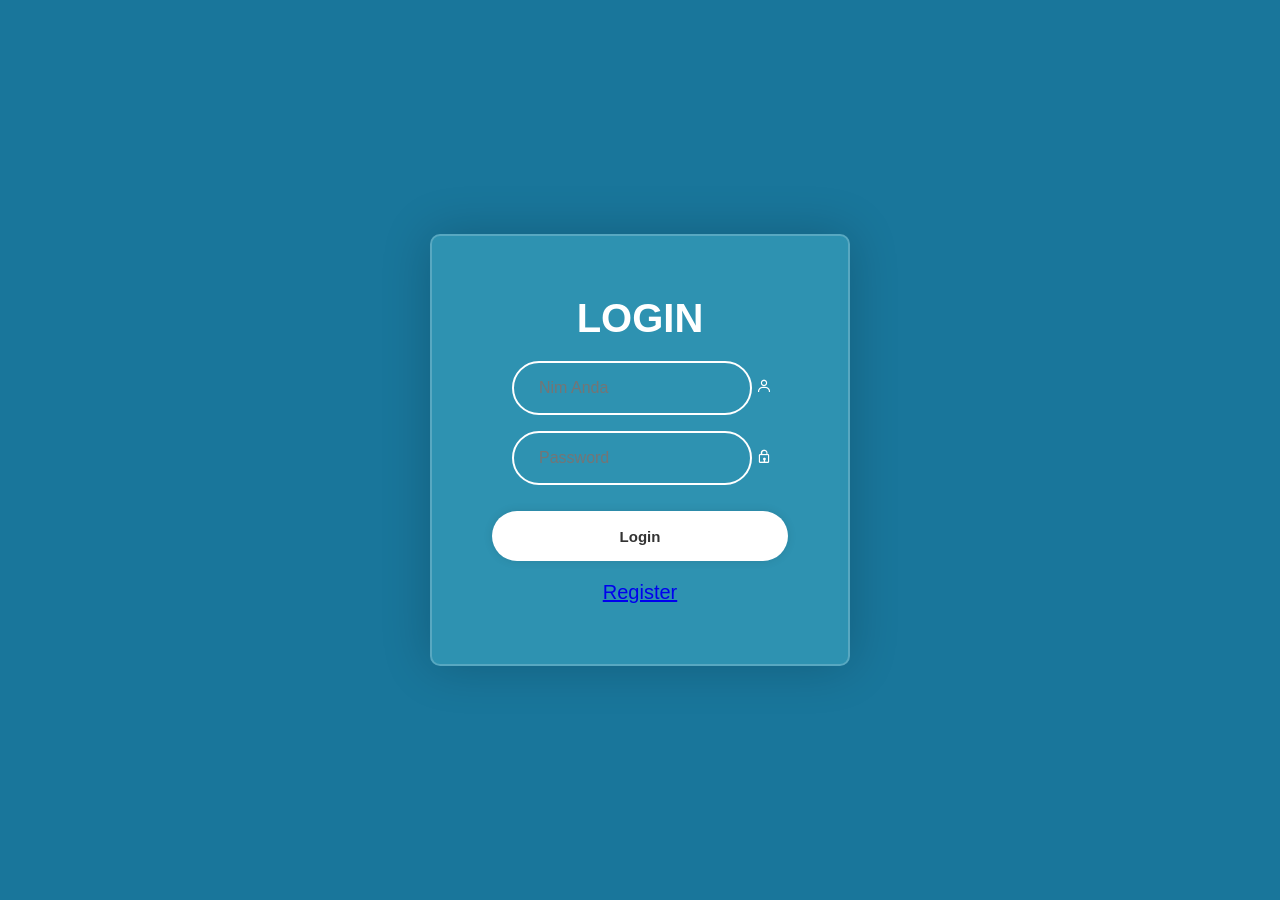
<file: html and css/Index.html>
<!DOCTYPE html>
<html lang="en">
<head>
    <meta charset="UTF-8">
    <meta name="viewport" content="width=device-width, initial-scale=1.0">
    <title>MENU LOGIN</title>
    <link rel="stylesheet" href="style.css">
    <link href='https://unpkg.com/boxicons@2.1.4/css/boxicons.min.css' rel='stylesheet'>
</head>
<body>

 <form action="login.php" method="POST">
    <div class="wrapper">
        <form action="">
            <h1>LOGIN</h1>
            <div class="input-box">
            <input type="text" name="nim" placeholder="Nim Anda" required>
            <i class='bx bx-user'></i>
        </div> 
            <div class="input-box">
            <input type="password" name="password" placeholder="Password" required>
            <i class='bx bx-lock'></i>
        </div> 
        <a href="home.html">
        <button type="submit" class="btn">Login</button>
         </a>
        <div class="register-link">
             <a href="Register.html">Register</a>
        </div>
        </form>
    </div>
</form> 

    </div>

</body>
</html>
</file>
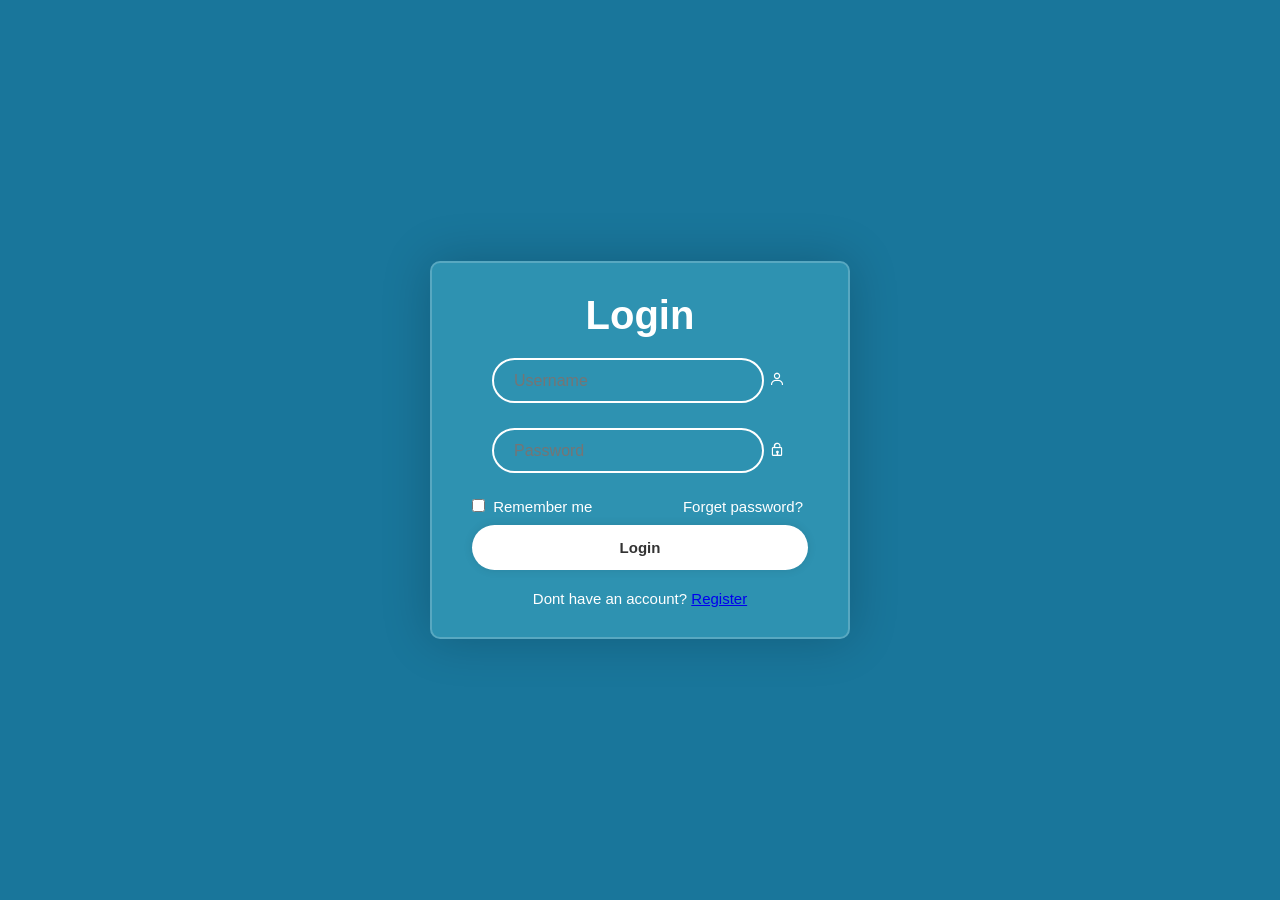
<file: Implementasi Antarmuka/Index.html>
<!DOCTYPE html>
<html lang="en">
<head>
    <meta charset="UTF-8">
    <meta name="viewport" content="width=device-width, initial-scale=1.0">
    <title>MENU LOGIN</title>
    <link rel="stylesheet" href="style.css">
    <link href='https://unpkg.com/boxicons@2.1.4/css/boxicons.min.css' rel='stylesheet'>
</head>
<body>
    
    <div class="wrapper">
        <form action="">
            <h1>Login</h1>
            <div class="input-box">
            <input type="text" placeholder="Username" required>
            <i class='bx bx-user'></i>
        </div> 
            <div class="input-box">
            <input type="password" placeholder="Password" required>
            <i class='bx bx-lock'></i>
        </div> 

        <div class="remember-forgot">
            <label><input type="checkbox"> Remember me</label>
            <a href="#">Forget password?</a>
        </div>

        <button type="submit" class="btn">Login</button>
        <div class="register-link">
            <p> Dont have an account? <a href="#">Register</a></p>
        </div>
        </form>
    </div>

</body>
</html>
</file>
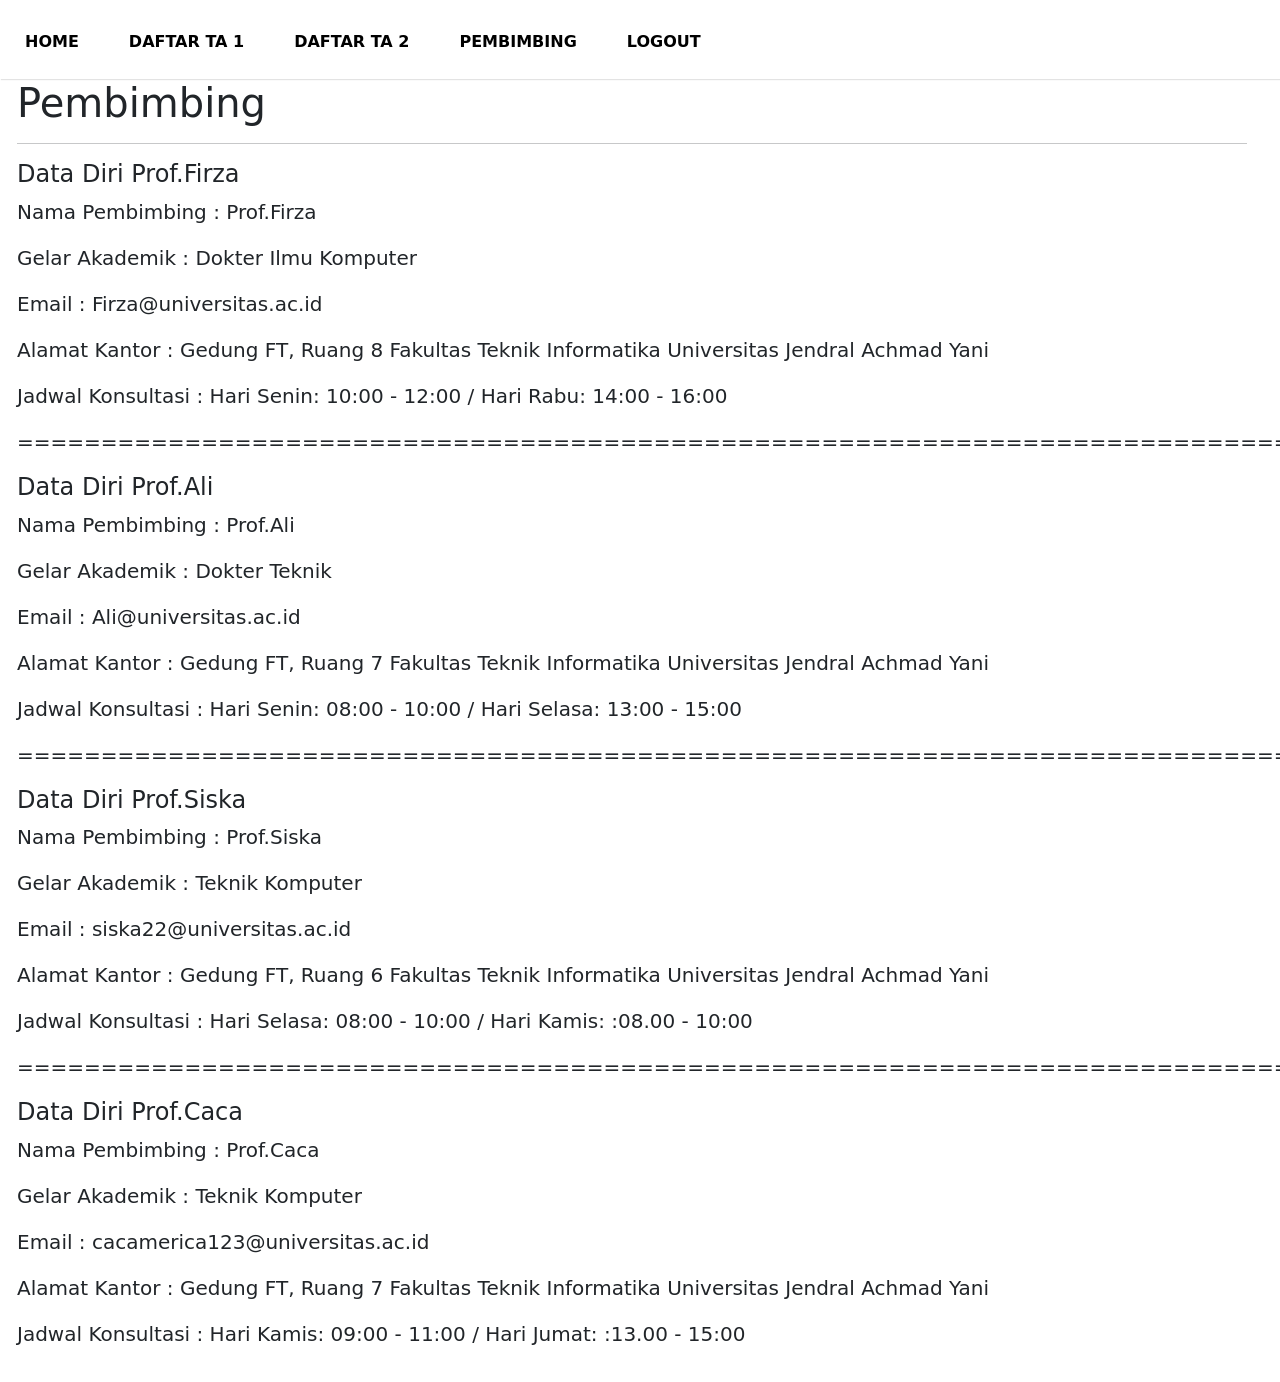
<file: html and css/pembimbing.html>
<!DOCTYPE html>
<html lang="en">
<head>
    <meta charset="UTF-8">
    <meta name="viewport" content="width=device-width, initial-scale=1.0">
    <link rel="stylesheet" href="stylepembimbing.css">
    <link href="https://cdn.jsdelivr.net/npm/bootstrap@5.3.2/dist/css/bootstrap.min.css" rel="stylesheet" integrity="sha384-T3c6CoIi6uLrA9TneNEoa7RxnatzjcDSCmG1MXxSR1GAsXEV/Dwwykc2MPK8M2HN" crossorigin="anonymous">
    <script src="https://cdn.jsdelivr.net/npm/bootstrap@5.3.2/dist/js/bootstrap.bundle.min.js" integrity="sha384-C6RzsynM9kWDrMNeT87bh95OGNyZPhcTNXj1NW7RuBCsyN/o0jlpcV8Qyq46cDfL" crossorigin="anonymous"></script>
    <title>Document</title>
</head>
<body>
    <nav class="menu">
        <ul>
          <li>
            <a href="home.html">Home</a>
          </li>
          <li>
            <a href="TA1.html">Daftar TA 1</a>
          </li>
          <li>
            <a href="TA2.html">Daftar TA 2</a>
          </li>
          <li>
            <a href="pembimbing.html">Pembimbing</a>
          </li>
          <li>
            <a href="Index.html">Logout</a>
          </li>
        </ul>
      </nav>
    <div class="pem">
    <h1> Pembimbing</h1>
    <hr>
    <h4 id="scrollspyHeading1">Data Diri Prof.Firza</h4>
    <p>Nama Pembimbing : Prof.Firza</p>
    <p>Gelar Akademik : Dokter Ilmu Komputer</p>
    <p>Email : Firza@universitas.ac.id</p>
    <p>Alamat Kantor : Gedung FT, Ruang 8 Fakultas Teknik Informatika Universitas Jendral Achmad Yani</p>
    <p>Jadwal Konsultasi : Hari Senin: 10:00 - 12:00 / Hari Rabu: 14:00 - 16:00</p>
    <p>=========================================================================================</p>
    <h4 id="scrollspyHeading2">Data Diri Prof.Ali</h4>
    <p>Nama Pembimbing : Prof.Ali</p>
    <p>Gelar Akademik : Dokter Teknik</p>
    <p>Email : Ali@universitas.ac.id</p>
    <p>Alamat Kantor : Gedung FT, Ruang 7 Fakultas Teknik Informatika Universitas Jendral Achmad Yani</p>
    <p>Jadwal Konsultasi : Hari Senin: 08:00 - 10:00 / Hari Selasa: 13:00 - 15:00</p>
    <p>=========================================================================================</p>
    <h4 id="scrollspyHeading3">Data Diri Prof.Siska</h4>
    <p>Nama Pembimbing : Prof.Siska</p>
    <p>Gelar Akademik : Teknik Komputer</p>
    <p>Email : siska22@universitas.ac.id</p>
    <p>Alamat Kantor : Gedung FT, Ruang 6 Fakultas Teknik Informatika Universitas Jendral Achmad Yani</p>
    <p>Jadwal Konsultasi : Hari Selasa: 08:00 - 10:00 / Hari Kamis: :08.00 - 10:00</p>
    <p>=========================================================================================</p>
    <h4 id="scrollspyHeading4">Data Diri Prof.Caca</h4>
    <p>Nama Pembimbing : Prof.Caca</p>
    <p>Gelar Akademik : Teknik Komputer</p>
    <p>Email : cacamerica123@universitas.ac.id</p>
    <p>Alamat Kantor : Gedung FT, Ruang 7 Fakultas Teknik Informatika Universitas Jendral Achmad Yani</p>
    <p>Jadwal Konsultasi : Hari Kamis: 09:00 - 11:00 / Hari Jumat: :13.00 - 15:00</p>
    </div>
</body>
</html>
</file>
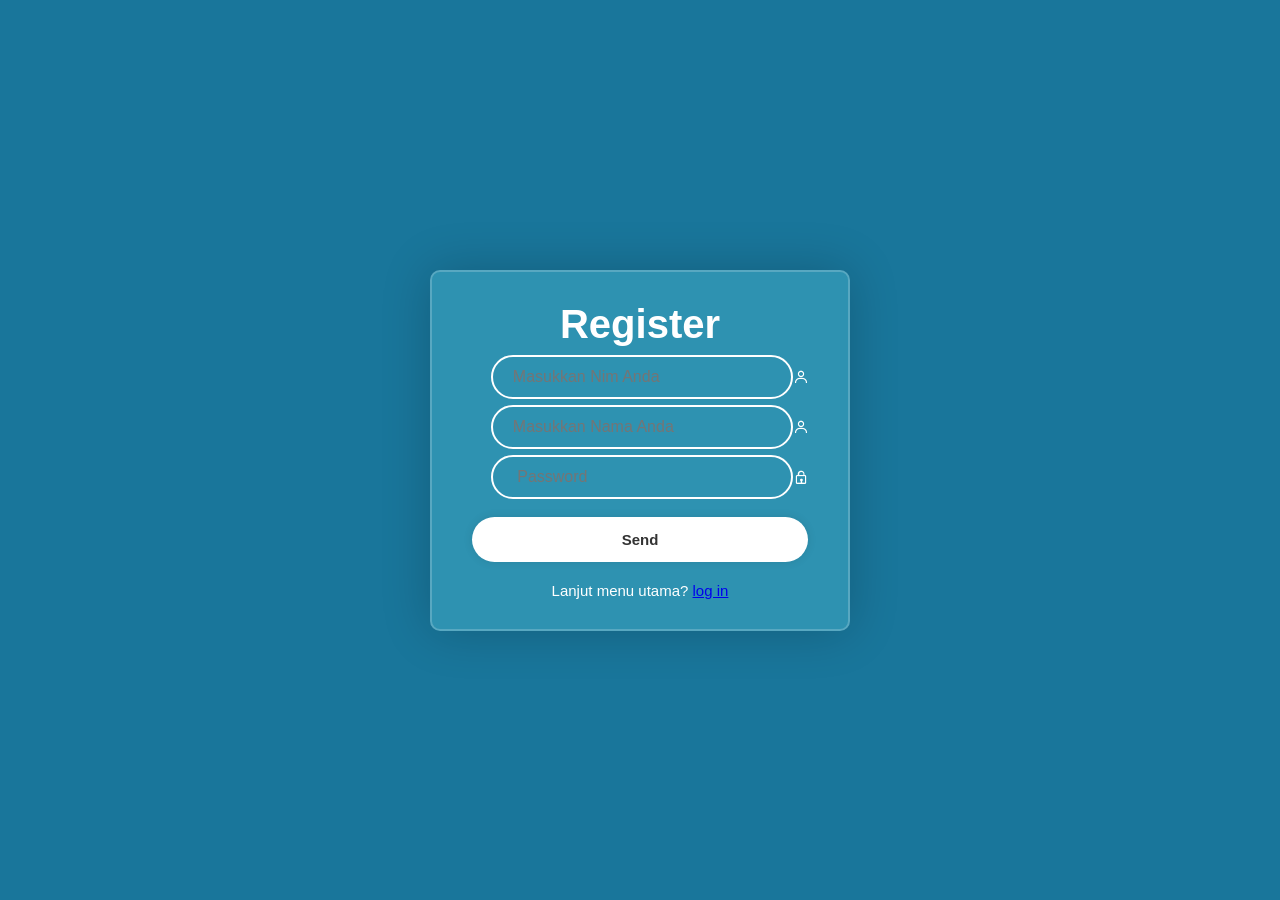
<file: html and css/Register.html>
<!DOCTYPE html>
<html lang="en">

<head>
    <meta charset="UTF-8">
    <meta name="viewport" content="width=device-width, initial-scale=1.0">
    <link rel="stylesheet" href="style2.css">
    <link href='https://unpkg.com/boxicons@2.1.4/css/boxicons.min.css' rel='stylesheet'>
    <title>Register</title>
</head>

<body>
    <form action="register.php" method="POST">
        <div class="container">
            <form action="">
                <h1>Register</h1>
                <div class="input-box">
                <input type="text" name="nim" placeholder="Masukkan Nim Anda" required>
                <i class='bx bx-user'></i>
            </div> 
            <div class="input-box">
                <input type="text" name= "nama"placeholder="Masukkan Nama Anda" required>
                <i class='bx bx-user'></i>
            </div> 
                <div class="input-box">
                    <input type=" password" name="password" placeholder=" Password" required>
                    <i class='bx bx-lock'></i>
            </div> 
            <a href="Index.html">
            <button type="submit" class="btn">Send</button>
        </a>
            <div class="register-link">
                <p> Lanjut menu utama? <a href="Index.html">log in</a></p>
            </div>
            </form>
        </div>
    </form>
</body>

</html>
</file>
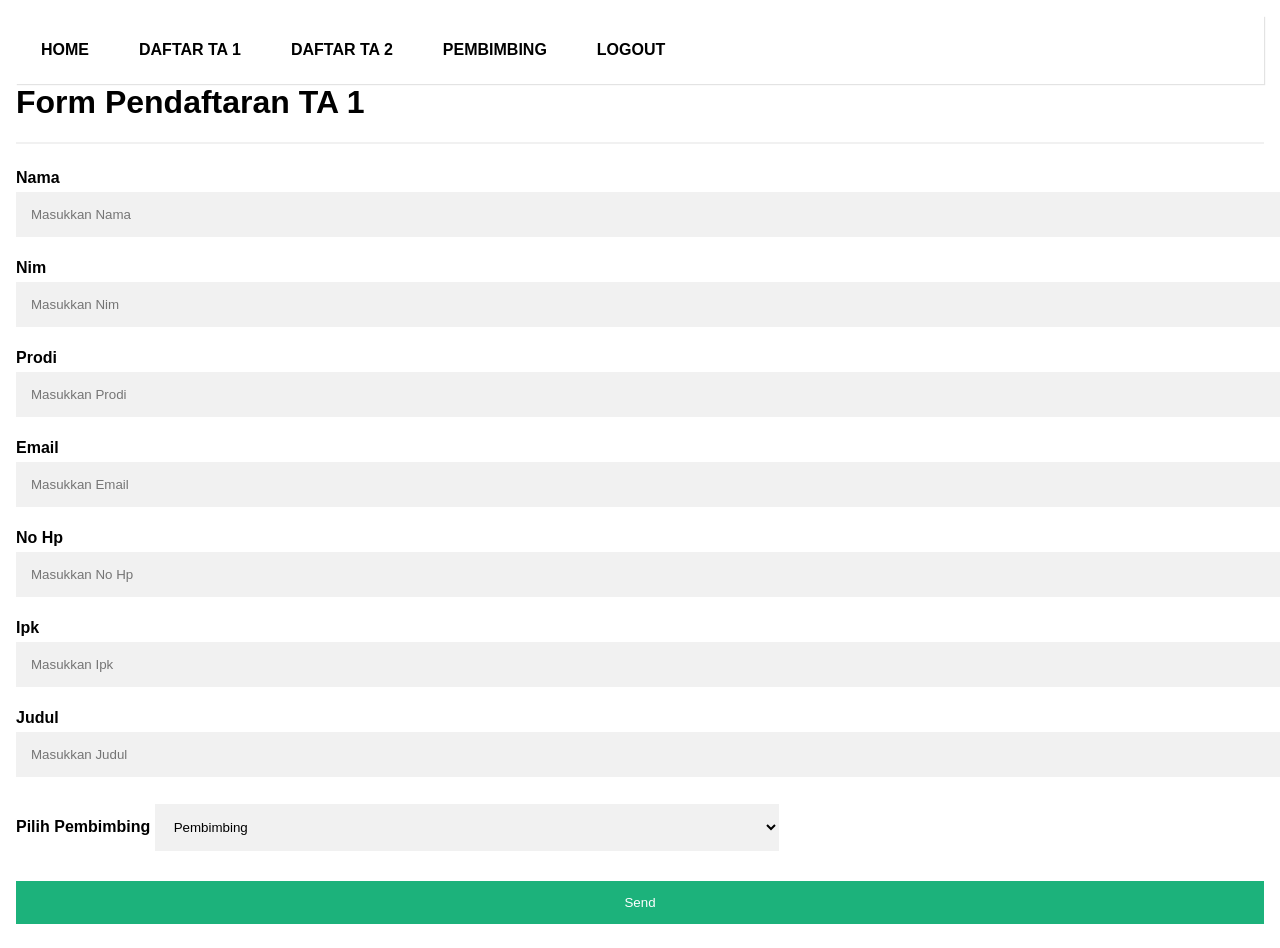
<file: html and css/TA1.html>
<!DOCTYPE html>
<html lang="en">
<head>
    <meta charset="UTF-8">
    <meta name="viewport" content="width=device-width, initial-scale=1.0">
    <link rel="stylesheet" href="styleta1.css">
    <title>TA1  </title>
</head>
<body>
  <form action="ta1.php" method="POST">
    <form action="" >
        <div class="container">
          <nav class="menu">
            <ul>
              <li>
                <a href="home.html">Home</a>
              </li>
              <li>
                <a href="TA1.html">Daftar TA 1</a>
              </li>
              <li>
                <a href="TA2.html">Daftar TA 2</a>
              </li>
              <li>
                <a href="pembimbing.html">Pembimbing</a>
              </li>
              <li>
                <a href="Index.html">Logout</a>
              </li>
            </ul>
          </nav>
          <h1>Form Pendaftaran TA 1</h1>
          <hr>
      
          <label for="text"><b>Nama</b></label>
          <input type="text" placeholder="Masukkan Nama" name="nama" required>
            
          <label for="number"><b>Nim</b></label>
          <input type="text" placeholder="Masukkan Nim" name="nim" required>
      
          <label for="text"><b>Prodi</b></label>
          <input type="text" placeholder="Masukkan Prodi" name="prodi" required>
      
          <label for="email"><b>Email</b></label>
          <input type="text" placeholder="Masukkan Email" name="email" required>
      
          <label for="number"><b>No Hp</b></label>
          <input type="text" placeholder="Masukkan No Hp" name="no hp" required>

          <label for="number"><b>Ipk</b></label>
          <input type="text" placeholder="Masukkan Ipk" name="ipk" required>

          <label for="text"><b>Judul</b></label>
          <input type="text" placeholder="Masukkan Judul" name="judul" required>
          <label for="text"><b>Pilih Pembimbing</b></label>
            <select class="custom-select" name="pembimbing" required>
               <option value="" selectedhidden>Pembimbing </option>
               <option value="Prof.Firza">Prof.Firza</option>
               <option value="Prof.Ali">Prof.Ali</option>
               <option value="Prof.Siska">Prof.Siska</option>
               <option value="Prof.Caca">Prof.Caca</option>
            </select>

          <div class="clearfix">
            <button type="submit" class="sendbtn">Send</button>
          </div>
          
        </div>
      </form>
    </form>
</body>
</html>
</file>
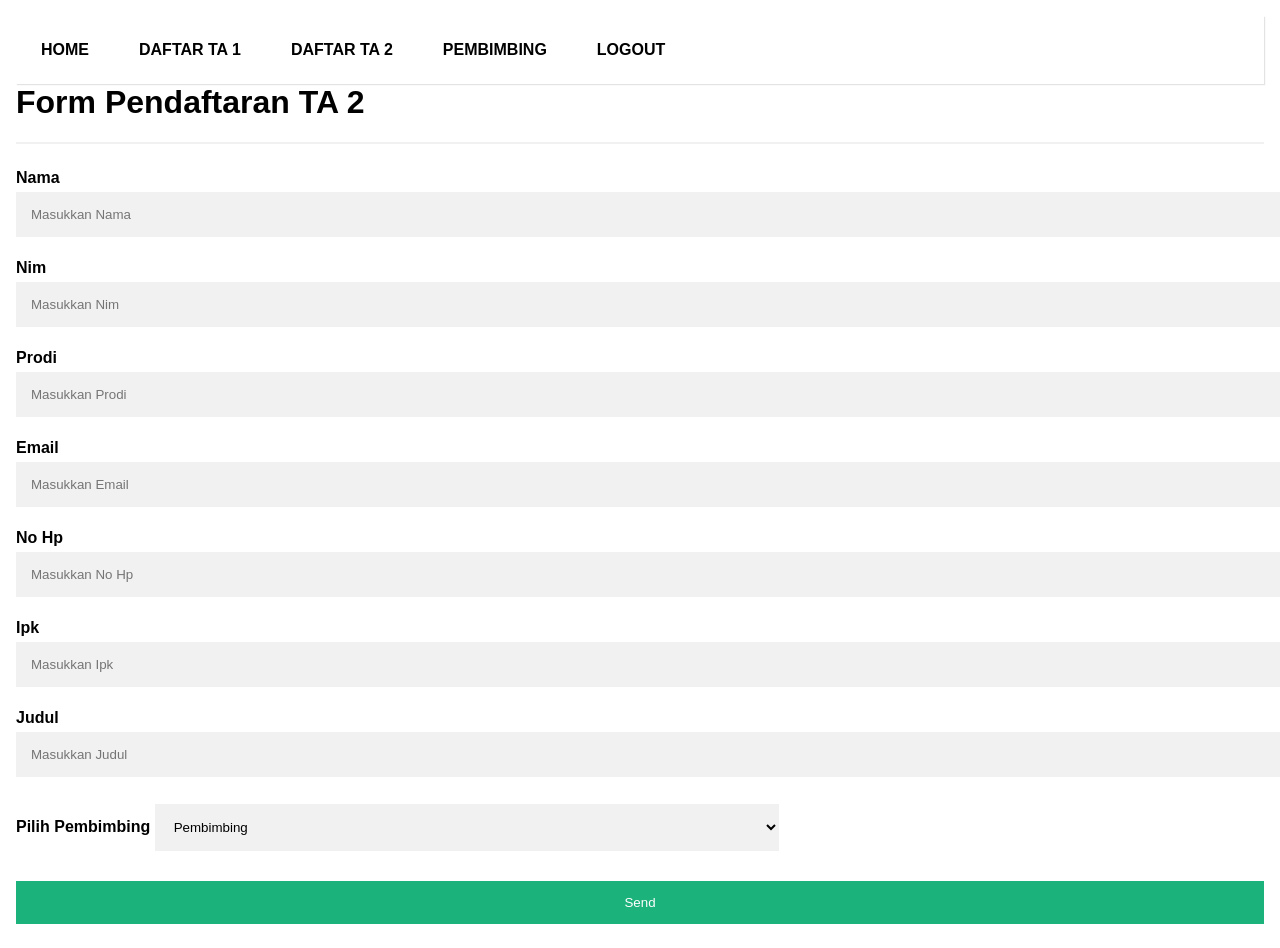
<file: html and css/TA2.html>
<!DOCTYPE html>
<html lang="en">
<head>
    <meta charset="UTF-8">
    <meta name="viewport" content="width=device-width, initial-scale=1.0">
    <link rel="stylesheet" href="styleta1.css">
    <title>TA1  </title>
</head>
<body>
  <form action="ta2.php" method="POST">
    <form action="" >
        <div class="container">
          <nav class="menu">
            <ul>
              <li>
                <a href="home.html">Home</a>
              </li>
              <li>
                <a href="TA1.html">Daftar TA 1</a>
              </li>
              <li>
                <a href="TA2.html">Daftar TA 2</a>
              </li>
              <li>
                <a href="pembimbing.html">Pembimbing</a>
              </li>
              <li>
                <a href="Index.html">Logout</a>
              </li>
            </ul>
          </nav>
          <h1>Form Pendaftaran TA 2</h1>
          <hr>
      
          <label for="text"><b>Nama</b></label>
          <input type="text" placeholder="Masukkan Nama" name="nama" required>
            
          <label for="number"><b>Nim</b></label>
          <input type="text" placeholder="Masukkan Nim" name="nim" required>
      
          <label for="text"><b>Prodi</b></label>
          <input type="text" placeholder="Masukkan Prodi" name="prodi" required>
      
          <label for="email"><b>Email</b></label>
          <input type="text" placeholder="Masukkan Email" name="email" required>
      
          <label for="number"><b>No Hp</b></label>
          <input type="text" placeholder="Masukkan No Hp" name="no hp" required>

          <label for="number"><b>Ipk</b></label>
          <input type="text" placeholder="Masukkan Ipk" name="ipk" required>

          <label for="text"><b>Judul</b></label>
          <input type="text" placeholder="Masukkan Judul" name="judul" required>
          <label for="text"><b>Pilih Pembimbing</b></label>
            <select class="custom-select" name="pembimbing" required>
               <option value="" selectedhidden>Pembimbing </option>
               <option value="Prof.Firza">Prof.Firza</option>
               <option value="Prof.Ali">Prof.Ali</option>
               <option value="Prof.Siska">Prof.Siska</option>
               <option value="Prof.Caca">Prof.Caca</option>
            </select>

          <div class="clearfix">
            <button type="submit" class="sendbtn">Send</button>
          </div>
          
        </div>
      </form>
    </form>
</body>
</html>
</file>
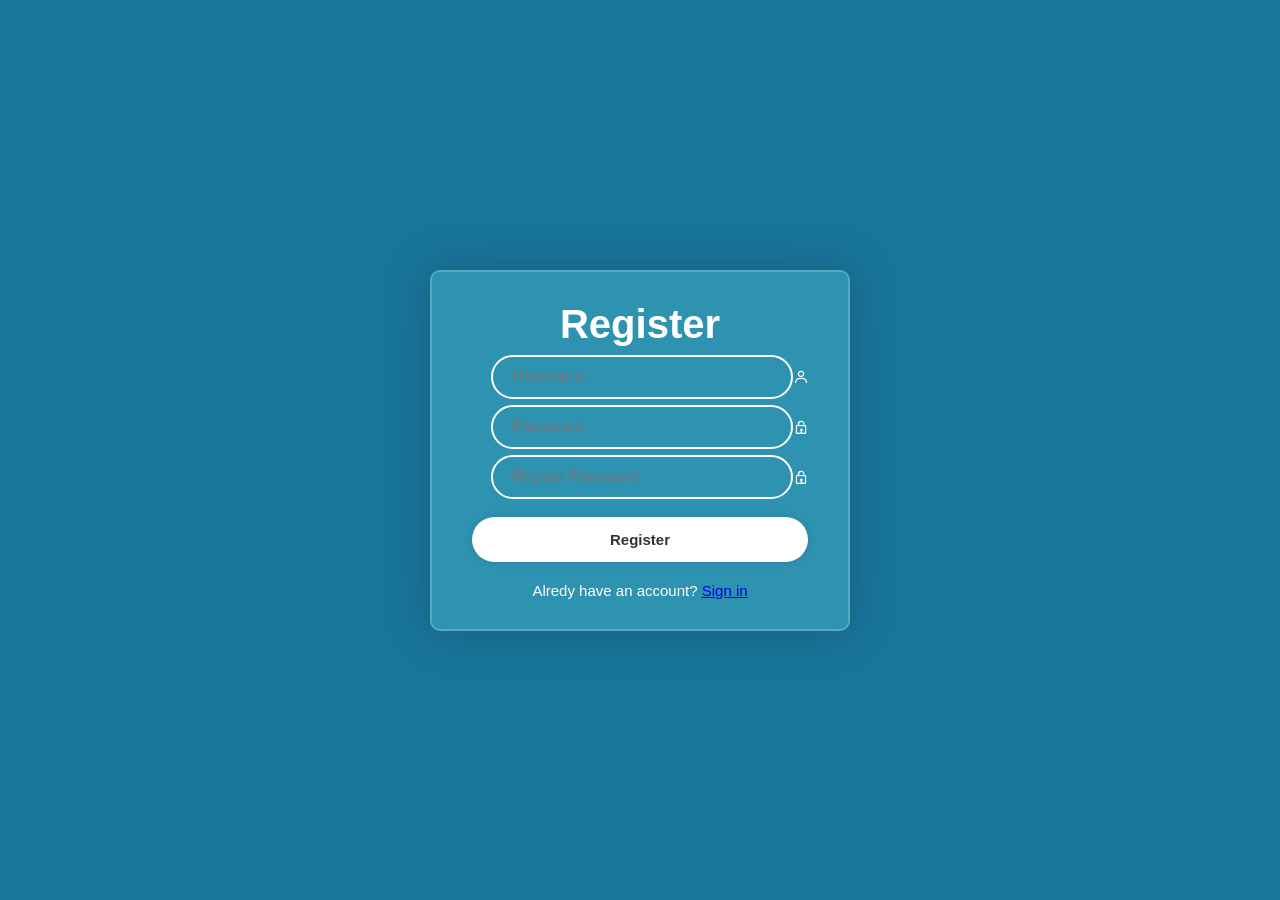
<file: Implementasi Antarmuka/Register.html>
<!DOCTYPE html>
<html lang="en">

<head>
    <meta charset="UTF-8">
    <meta name="viewport" content="width=device-width, initial-scale=1.0">
    <link rel="stylesheet" href="style2.css">
    <link href='https://unpkg.com/boxicons@2.1.4/css/boxicons.min.css' rel='stylesheet'>
    <title>Register</title>
</head>

<body>
    <form action="">
        <div class="container">
            <form action="">
                <h1>Register</h1>
                <div class="input-box">
                <input type="text" placeholder="Username" required>
                <i class='bx bx-user'></i>
            </div> 
                <div class="input-box">
                <input type="password" placeholder="Password" required>
                <i class='bx bx-lock'></i>
            </div> 
                <div class="input-box">
                    <input type="repeat password" placeholder="Repeat Password" required>
                    <i class='bx bx-lock'></i>
            </div> 

            <button type="submit" class="btn">Register</button>
            <div class="register-link">
                <p> Alredy have an account? <a href="#">Sign in</a></p>
            </div>
            </form>
        </div>
    </form>
</body>

</html>
</file>
<file: html and css/style.css>
*{
    margin: 0;
    padding: 0;
    box-sizing: border-box;
    font-family: "Poppins", sans-serif;
}

body {
    display: flex;
    justify-content: center;
    align-items: center;
    min-height: 100vh;
    background: rgb(25, 118, 155);
}

.wrapper{
    width: 420px;
    background: rgb(46, 146, 177);
    border: 2px solid rgba(255, 255, 255, .2);
    backdrop-filter: blur(20px);
    box-shadow: 0 0 50px rgba(0, 0, 0, .2);
    color: rgb(255, 255, 255);
    border-radius: 10px;
    padding: 60px 60px;
}

.wrapper h1{
    font-size: 40px;
    text-align: center;
}

.wrapper .input-box{
    width: 90%;
    height: 50px;
    margin: 20px;
}

.input-box input{
    width: 90%;
    height: 90%;
    background: transparent;
    border: none;
    outline: none;
    border: 2px solid rgba(255, 255, 255, 2);
    border-radius: 40px;
    font-size: 16px;
    padding: 25px 80px 25px 25px;
}


.wrapper .btn{
    width: 100%;
    height: 50px;
    background: #fff;
    border: none;
    outline: none;
    border-radius: 40px;
    box-shadow: 0 0 10px rgba(0, 0, 0, .1);
    cursor: pointer;
    font-size: 15px;
    color: #333;
    font-weight: 600;
    margin-top: 10px;
}

.wrapper .register-link{
    font-size: 20px;
    text-align: center;
    margin-top: 20px;
}
</file>
<file: Implementasi Antarmuka/style.css>
*{
    margin: 0;
    padding: 0;
    box-sizing: border-box;
    font-family: "Poppins", sans-serif;
}

body {
    display: flex;
    justify-content: center;
    align-items: center;
    min-height: 100vh;
    background: rgb(25, 118, 155);
}

.wrapper{
    width: 420px;
    background: rgb(46, 146, 177);
    border: 2px solid rgba(255, 255, 255, .2);
    backdrop-filter: blur(20px);
    box-shadow: 0 0 50px rgba(0, 0, 0, .2);
    color: rgb(255, 255, 255);
    border-radius: 10px;
    padding: 30px 40px;
}

.wrapper h1{
    font-size: 40px;
    text-align: center;
}

.wrapper .input-box{
    width: 90%;
    height: 50px;
    margin: 20px;
}

.input-box input{
    width: 90%;
    height: 90%;
    background: transparent;
    border: none;
    outline: none;
    border: 2px solid rgba(255, 255, 255, 2);
    border-radius: 40px;
    font-size: 16px;
    padding: 20px 45px 20px 20px;
}

.wrapper .remember-forgot{
    display: flex;
    justify-content: space-between;
    font-size: 15px;
    margin: -15px 0 150x;
}

.remember-forgot label input{
    accent-color: #fff;
    margin-right: 4px;
    
}

.remember-forgot a {
    color: #fff;
    text-decoration: none;
    margin-right: 5px;
}

.remember-forgot a:hover{
    text-decoration: underline;
    
}

.wrapper .btn{
    width: 100%;
    height: 45px;
    background: #fff;
    border: none;
    outline: none;
    border-radius: 40px;
    box-shadow: 0 0 10px rgba(0, 0, 0, .1);
    cursor: pointer;
    font-size: 15px;
    color: #333;
    font-weight: 600;
    margin-top: 10px;
}

.wrapper .register-link{
    font-size: 15px;
    text-align: center;
    margin-top: 20px;
}
</file>
<file: html and css/stylepembimbing.css>
* 
.pem{
    font-size: 20px;
    width: 98%;
    margin: 5px;
    border: 2px solid white;
    padding: 10px;

}
nav.menu ul {
	overflow:hidden;
	color:#000000;
	list-style: none;
	float:left;
	padding:0;
	width: 100%;
	margin:0 0 0;
	background: #ffffff;
	-webkit-box-shadow: 1px 1px 1px 0px rgba(204,204,204,0.55);
	-moz-box-shadow: 1px 1px 1px 0px rgba(204,204,204,0.55);
	box-shadow: 1px 1px 1px 0px rgba(204,204,204,0.55);
}
 
nav.menu ul li {
	margin:0;
	float:left;
}
 
nav.menu ul a {
	padding:25px;
	display:block;
	font-weight:600;
	font-size: 16px;
	color:#000000;
	text-transform: uppercase;
	transition: all 0.5s ease;
	text-decoration: none;
}
 
nav.menu ul a:hover {
	text-decoration: underline;
	background:#999999;
}
</file>
<file: html and css/style2.css>
*{
    margin: 0;
    padding: 0;
    box-sizing: border-box;
    font-family: "Poppins", sans-serif;
}

body {
    display: flex;
    justify-content: center;
    align-items: center;
    min-height: 100vh;
    background: rgb(25, 118, 155);
}

.container {
    width: 420px;
    background: rgb(46, 146, 177);
    border: 2px solid rgba(255, 255, 255, .2);
    backdrop-filter: blur(20px);
    box-shadow: 0 0 50px rgba(0, 0, 0, .2);
    color: rgb(255, 255, 255);
    border-radius: 10px;
    padding: 30px 40px;
}

.container h1{
    font-size: 40px;
    text-align: center;
}

.container .input-box{
    display: flex;
    width: 100%;
    height: 40px;
    margin: 10px;
    justify-content: center;
    align-items: center;
}
.input-box input{
    width: 90%;
    height: 90%;
    background: transparent;
    border: none;
    outline: none;
    border: 2px solid rgba(255, 255, 255, 2);
    border-radius: 40px;
    font-size: 16px;
    padding: 20px 45px 20px 20px;
}

.container .btn{
    width: 100%;
    height: 45px;
    background: #fff;
    border: none;
    outline: none;
    border-radius: 40px;
    box-shadow: 0 0 10px rgba(0, 0, 0, .1);
    cursor: pointer;
    font-size: 15px;
    color: #333;
    font-weight: 600;
    margin-top: 10px;
}

.container .register-link{
    font-size: 15px;
    text-align: center;
    margin-top: 20px;
}
</file>
<file: html and css/styleta1.css>
* {box-sizing: border-box}

body {
	background: #ffffff;
	margin:0;
	font-family: 'Open Sans', sans-serif;
}
  input[type=text]{
  width: 500%;
  padding: 15px;
  margin: 5px 0 22px 0;
  display: inline-block;
  border: none;
  background: #f1f1f1;
}

input[type=text]:focus {
  background-color: #ddd;
  outline: none;
}
nav.menu ul {
	overflow:hidden;
	color:#000000;
	list-style: none;
	float:left;
	padding:0;
	width: 100%;
	margin:0 0 0;
	background: #ffffff;
	-webkit-box-shadow: 1px 1px 1px 0px rgba(204,204,204,0.55);
	-moz-box-shadow: 1px 1px 1px 0px rgba(204,204,204,0.55);
	box-shadow: 1px 1px 1px 0px rgba(204,204,204,0.55);
}
 
nav.menu ul li {
	margin:0;
	float:left;
}
 
nav.menu ul a {
	padding:25px;
	display:block;
	font-weight:600;
	font-size: 16px;
	color:#000000;
	text-transform: uppercase;
	transition: all 0.5s ease;
	text-decoration: none;
}
 
nav.menu ul a:hover {
	text-decoration: underline;
	background:#999999;
}

hr {
  border: 1px solid #f1f1f1;
  margin-bottom: 25px;
}

button {
  background-color: #04AA6D;
  color: white;
  padding: 14px 20px;
  margin: 8px 0;
  border: none;
  cursor: pointer;
  width: 100%;
  opacity: 0.9;
}

button:hover {
  opacity:1;
}


.sendbtn {
  width: 100%;
}


.container {
  padding: 16px;
}

.clearfix::after {
  content: "";
  clear: both;
  display: table;
}

.custom-select{
    width: 50%;
    padding: 15px;
    margin: 5px 0 22px 0;
    display: inline-block;
    border: none;
    background: #f1f1f1;
  
}

@media screen and (max-width: 300px) {
  .backbtn, .sendupbtn {
    width: 100%;
  }
}
</file>
<file: Implementasi Antarmuka/style2.css>
*{
    margin: 0;
    padding: 0;
    box-sizing: border-box;
    font-family: "Poppins", sans-serif;
}

body {
    display: flex;
    justify-content: center;
    align-items: center;
    min-height: 100vh;
    background: rgb(25, 118, 155);
}

.container {
    width: 420px;
    background: rgb(46, 146, 177);
    border: 2px solid rgba(255, 255, 255, .2);
    backdrop-filter: blur(20px);
    box-shadow: 0 0 50px rgba(0, 0, 0, .2);
    color: rgb(255, 255, 255);
    border-radius: 10px;
    padding: 30px 40px;
}

.container h1{
    font-size: 40px;
    text-align: center;
}

.container .input-box{
    display: flex;
    width: 100%;
    height: 40px;
    margin: 10px;
    justify-content: center;
    align-items: center;
}
.input-box input{
    width: 90%;
    height: 90%;
    background: transparent;
    border: none;
    outline: none;
    border: 2px solid rgba(255, 255, 255, 2);
    border-radius: 40px;
    font-size: 16px;
    padding: 20px 45px 20px 20px;
}

.container .btn{
    width: 100%;
    height: 45px;
    background: #fff;
    border: none;
    outline: none;
    border-radius: 40px;
    box-shadow: 0 0 10px rgba(0, 0, 0, .1);
    cursor: pointer;
    font-size: 15px;
    color: #333;
    font-weight: 600;
    margin-top: 10px;
}

.container .register-link{
    font-size: 15px;
    text-align: center;
    margin-top: 20px;
}
</file>
